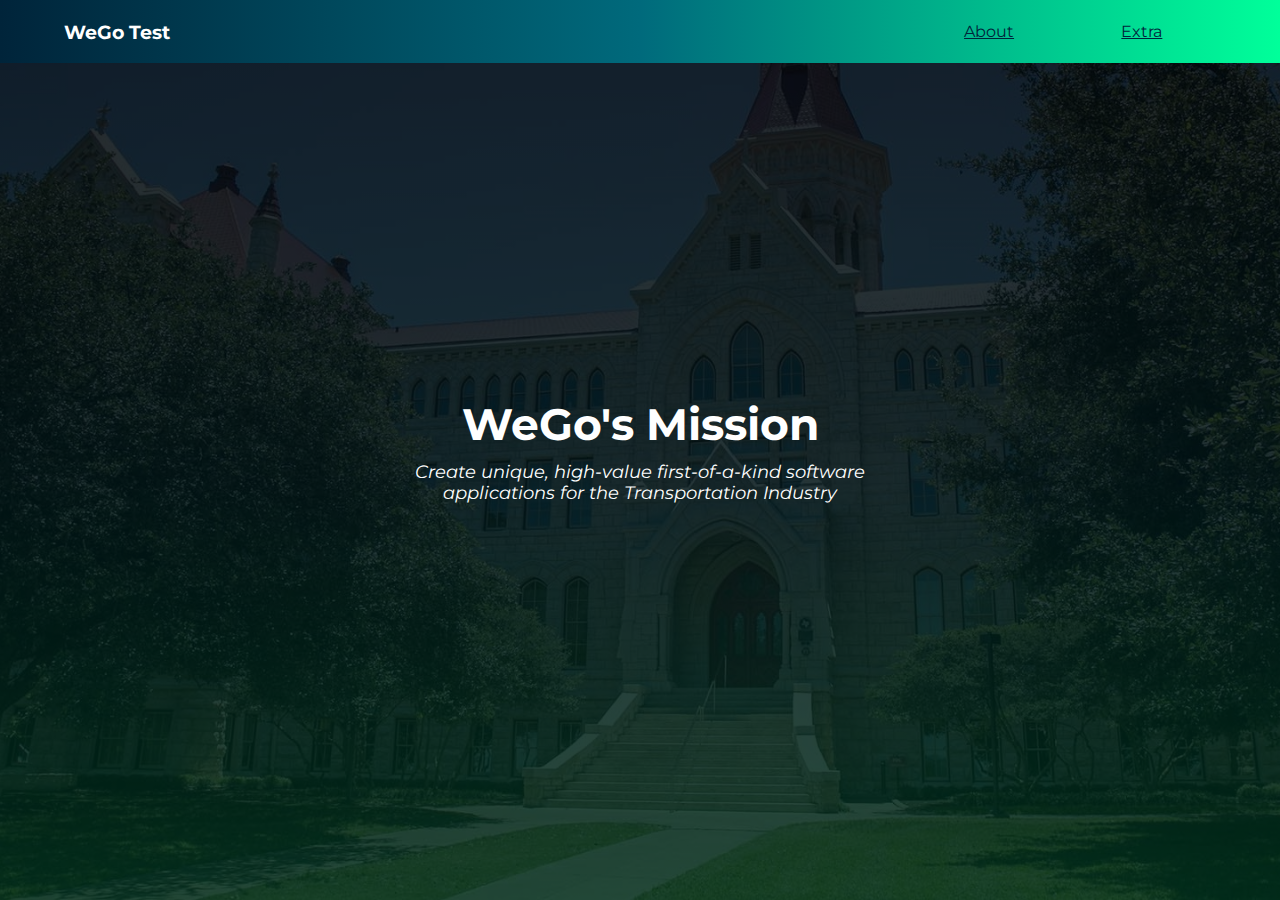
<file: index.html>
<!DOCTYPE html>
<html lang="en">
    <head>
        <meta charset="UTF-8">
        <meta http-equiv="X-UA-Compatible" content="IE=edge">
        <meta name="viewport" content="width=device-width, initial-scale=1.0">
        <title>SWE I 2022 Spring - Test Site</title>

        <link rel="stylesheet" href="style.css">
        <style>@import url('https://fonts.googleapis.com/css2?family=Montserrat:wght@500&display=swap');</style>
    </head>
    
    <body>
        <header>
            <div class="logo">
                <h4><a href="/">WeGo Test</a></h4>
            </div>
            <ul class="header-links">
                <li><a href="about.html">About</a></li>
                <li><a href="extra.html">Extra</a></li>
            </ul>
        </header>

        <div class="landing-page">
            <div class="img-container"></div>

            <div id="landing-page-content">
                <div class="slogan">
                    <h1>WeGo's Mission</h1>
                    <p>Create unique, high-value first-of-a-kind software applications for the Transportation Industry</p>
                </div>
            </div>
        </div>
    </body>
</html>
</file>
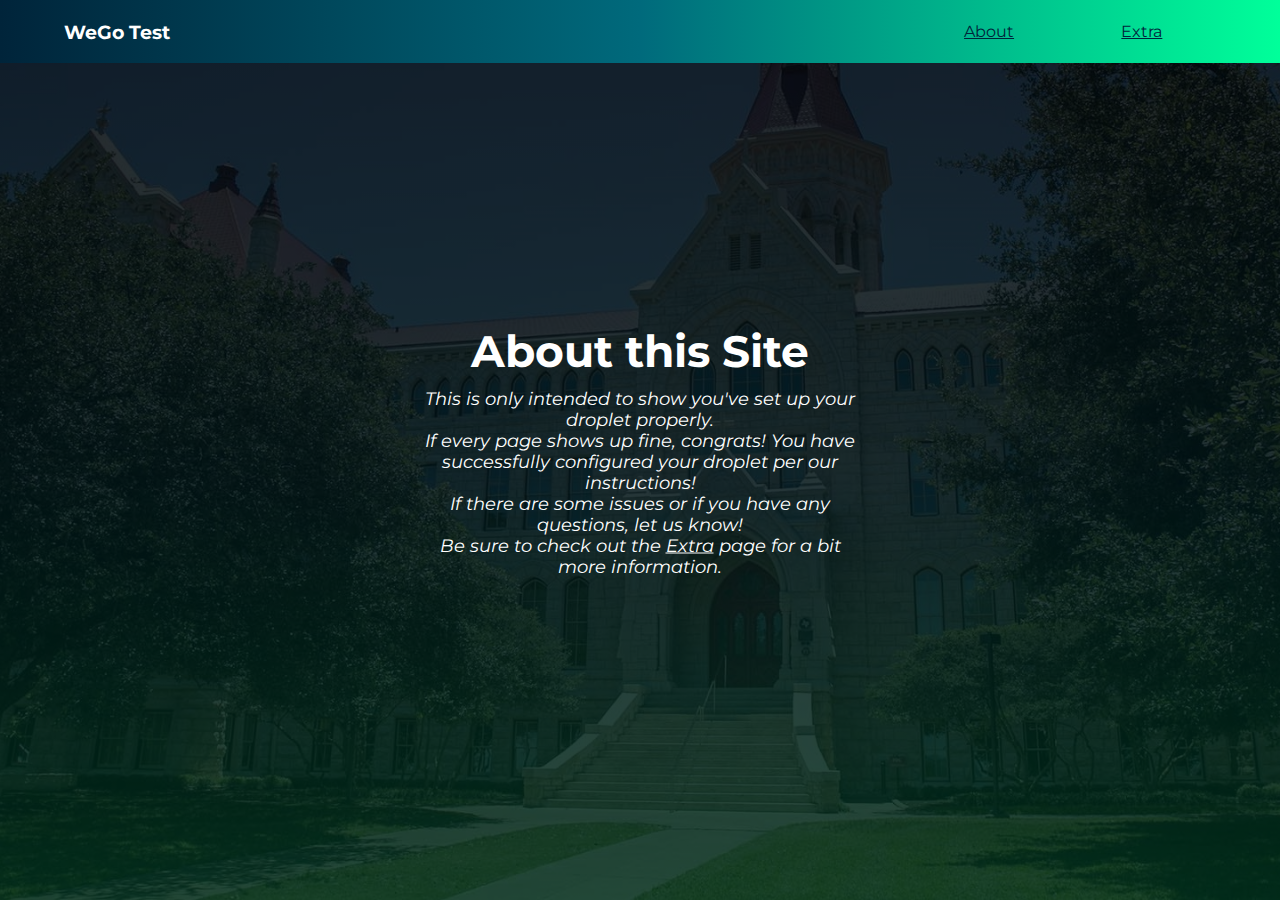
<file: about.html>
<!DOCTYPE html>
<html lang="en">
    <head>
        <meta charset="UTF-8">
        <meta http-equiv="X-UA-Compatible" content="IE=edge">
        <meta name="viewport" content="width=device-width, initial-scale=1.0">
        <title>SWE I 2022 Spring - About</title>

        <link rel="stylesheet" href="style.css">
        <style>@import url('https://fonts.googleapis.com/css2?family=Montserrat:wght@500&display=swap');</style>
    </head>
    
    <body>
        <header>
            <div class="logo">
                <h4><a href="/">WeGo Test</a></h4>
            </div>
            <ul class="header-links">
                <li><a href="about.html">About</a></li>
                <li><a href="extra.html">Extra</a></li>
            </ul>
        </header>

        <div class="landing-page">
            <div class="img-container"></div>

            <div id="landing-page-content">
                <div class="slogan">
                    <h1>About this Site</h1>
                    <p>This is only intended to show you've set up your droplet properly.</p>
                    <p>If every page shows up fine, congrats! You have successfully configured your droplet per our instructions!</p>
                    <p>If there are some issues or if you have any questions, let us know!</p>
                    <p>Be sure to check out the <a href="extra.html">Extra</a> page for a bit more information.</p>
                </div>
            </div>
        </div>
    </body>
</html>
</file>
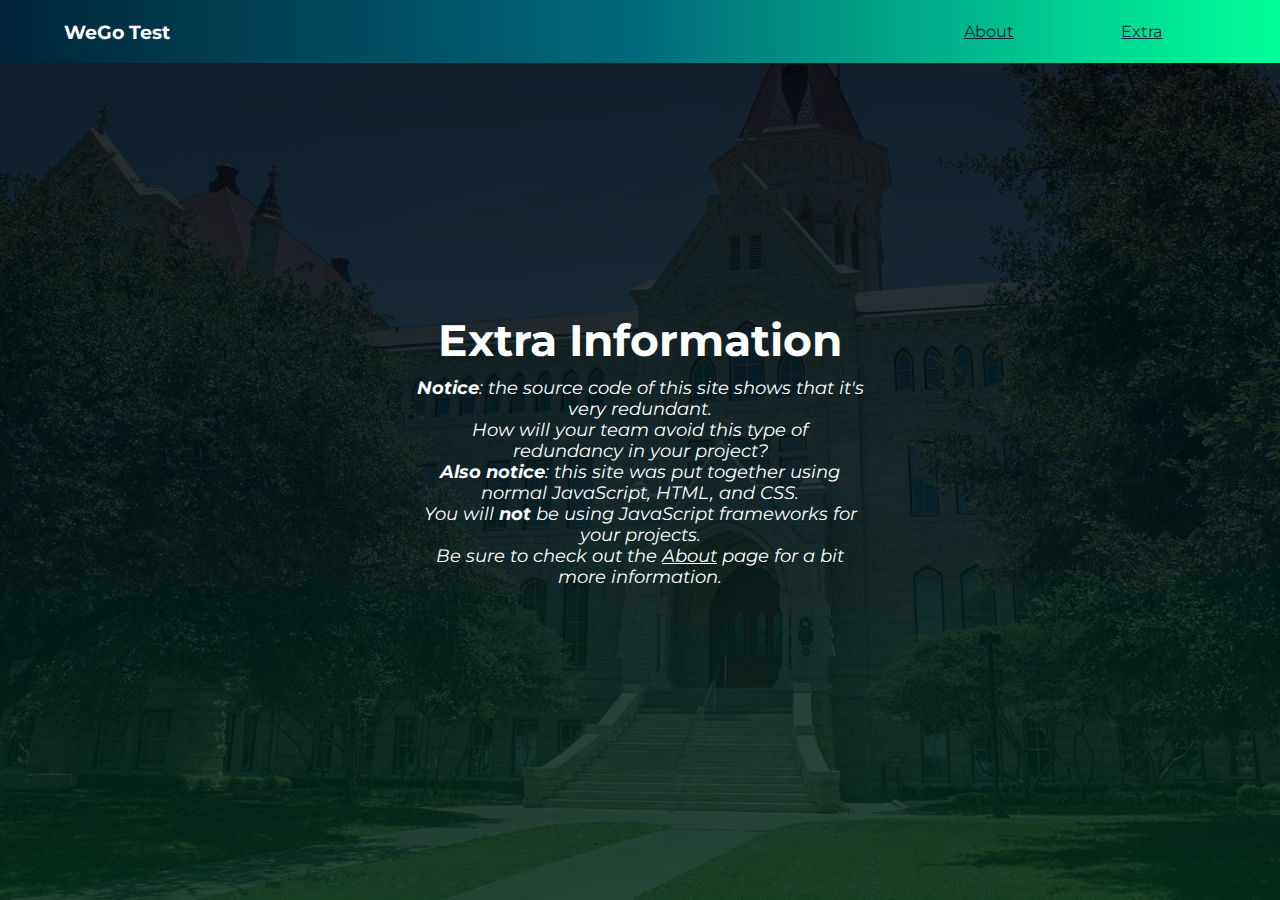
<file: extra.html>
<!DOCTYPE html>
<html lang="en">
    <head>
        <meta charset="UTF-8">
        <meta http-equiv="X-UA-Compatible" content="IE=edge">
        <meta name="viewport" content="width=device-width, initial-scale=1.0">
        <title>SWE I 2022 Spring - About</title>

        <link rel="stylesheet" href="style.css">
        <style>@import url('https://fonts.googleapis.com/css2?family=Montserrat:wght@500&display=swap');</style>
    </head>
    
    <body>
        <header>
            <div class="logo">
                <h4><a href="/">WeGo Test</a></h4>
            </div>
            <ul class="header-links">
                <li><a href="about.html">About</a></li>
                <li><a href="extra.html">Extra</a></li>
            </ul>
        </header>

        <div class="landing-page">
            <div class="img-container"></div>

            <div id="landing-page-content">
                <div class="slogan">
                    <h1>Extra Information</h1>
                    <p><b>Notice</b>: the source code of this site shows that it's very redundant.</p>
                    <p>How will your team avoid this type of redundancy in your project?</p>
                    <p><b>Also notice</b>: this site was put together using normal JavaScript, HTML, and CSS.</p>
                    <p>You will <b>not</b> be using JavaScript frameworks for your projects.</p>
                    <p>Be sure to check out the <a href="about.html">About</a> page for a bit more information.</p>
                </div>
            </div>
        </div>
    </body>
</html>
</file>
<file: style.css>
/* 
    This is the CSS styling for all pages on this test deployment site
    I encourage you all to split it up and dynamically load separate CSS
        files as you see fit
    I didn't do that here because then I'd be giving you some answers :b
 */

 :root {
     --darkBlue: #00243a;
     --boldBlue: #006A7C;
     --brightGreen: #00ff9a;
     --white: #FFFFFF;

     --darkBlueRGBA: rgba(0, 36, 58, 0.5);
     --boldBlueRGBA: rgba(0, 106, 124, 0.5);
     --brightGreenRGBA: rgba(0, 255, 154, 0.5);
 }

 * {
     margin: 0px;
     box-sizing: border-box;
     font-family: 'Montserrat', sans-serif;
     color: var(--darkBlue);
 }

 body {
     background-color: var(--white);
 }

h1, h4 {
    text-align: center;
}

header {
    display: flex;
    justify-content: flex-end;
    align-items: center;
    min-height: 7vh;
    background-image: linear-gradient(to right,
    var(--darkBlue),
    var(--boldBlue),
    var(--brightGreen));
    padding: 0 5%;
}

.logo {
    color: var(--white);
    font-size: 1.2rem;
    cursor: pointer;
    margin-right: auto;
}

.logo a {
    color: var(--white);
    text-decoration: none;
}

.header-links {
    display: flex;
    justify-content: space-around;
    width: 30%;
}

.header-links li {
    list-style-type: none;
}

.header-links a {
    color: var(--darkBlue);
    text-decoration: underline;
}

.header-links a:hover,
.header-links a:focus {
    color: var(--white);
    transition: 0.3s;
    cursor: pointer;
}

.img-container {
    background-image: linear-gradient(to bottom,
    var(--darkBlueRGBA),
    var(--boldBlueRGBA),
    var(--brightGreenRGBA)),
    url('/images/stedwards-main-office.jpg');
    background-size: cover;
    position: absolute;
    min-width: 100%;
    min-height: 93%;
    z-index: -1;

    filter: brightness(30%);
}

#landing-page-content {
    max-width: 50vh;

    margin: 0;
    position: absolute;
    top: 50%;
    left: 50%;
    transform: translate(-50%, -50%);
}

.slogan {
    text-align: center;
    z-index: 10;
}

.slogan h1 {
    font-size: 2.75rem;
    margin-bottom: 10px;
    color: var(--white);
}

.slogan p, 
.slogan a, 
.slogan b {
    font-size: 1.1rem;
    font-style: italic;
    color: var(--white);
}
</file>
